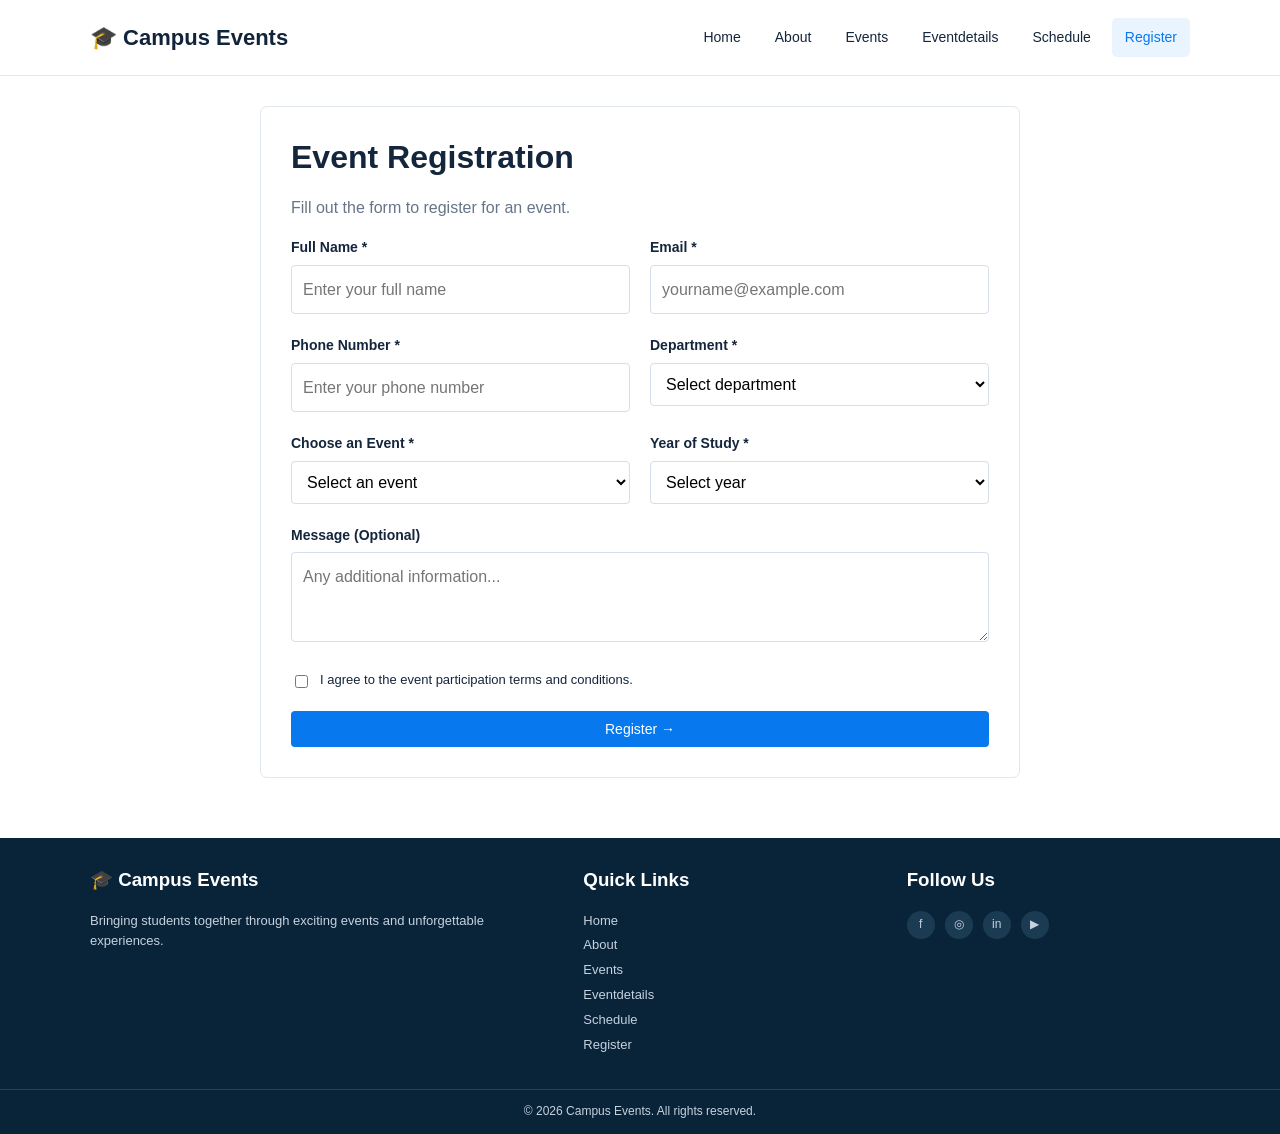
<file: register.html>
<!DOCTYPE html>
<html lang="en">
<head>
  <meta charset="UTF-8">
  <meta name="viewport" content="width=device-width, initial-scale=1.0">
  <title>Register | Campus Events</title>
  <link rel="stylesheet" href="style.css">
</head>

<body>
  <header>
    <div class="container header-content">
      <a href="index.html" class="logo">🎓 Campus Events</a>

      <nav aria-label="Main navigation">
        <a href="index.html">Home</a>
        <a href="about.html">About</a>
        <a href="events.html">Events</a>
        <a href="event-details.html">Eventdetails</a>
        <a href="schedule.html">Schedule</a>
        <a href="register.html" class="active" aria-current="page">
          Register
        </a>
      </nav>
    </div>
  </header>

  <main class="container">
    <section class="form-box">
      <h1 class="page-title">Event Registration</h1>
      <p>Fill out the form to register for an event.</p>

      <form id="registration-form">
        <div class="form-grid">
          <div class="form-group">
            <label for="full-name">Full Name *</label>
            <input
              type="text"
              id="full-name"
              name="fullName"
              placeholder="Enter your full name"
              autocomplete="name"
              required
            >
          </div>

          <div class="form-group">
            <label for="email">Email *</label>
            <input
              type="email"
              id="email"
              name="email"
              placeholder="yourname@example.com"
              autocomplete="email"
              required
            >
          </div>

          <div class="form-group">
            <label for="phone">Phone Number *</label>
            <input
              type="tel"
              id="phone"
              name="phone"
              placeholder="Enter your phone number"
              autocomplete="tel"
              required
            >
          </div>

          <div class="form-group">
            <label for="department">Department *</label>
            <select id="department" name="department" required>
              <option value="">Select department</option>
              <option>Computer Science</option>
              <option>Information Technology</option>
              <option>Electronics and Communication</option>
              <option>Electrical and Electronics</option>
              <option>Mechanical Engineering</option>
              <option>Civil Engineering</option>
              <option>Other</option>
            </select>
          </div>

          <div class="form-group">
            <label for="event-select">Choose an Event *</label>
            <select id="event-select" name="event" required>
              <option value="">Select an event</option>
              <option value="tech">Tech Fest 2026</option>
              <option value="cultural">Cultural Day</option>
              <option value="sports">Inter-College Sports Meet</option>
              <option value="ai">AI Workshop</option>
              <option value="photo">Photography Contest</option>
              <option value="career">Career Guidance Talk</option>
            </select>
          </div>

          <div class="form-group">
            <label for="year">Year of Study *</label>
            <select id="year" name="year" required>
              <option value="">Select year</option>
              <option>1st Year</option>
              <option>2nd Year</option>
              <option>3rd Year</option>
              <option>4th Year</option>
              <option>Postgraduate</option>
            </select>
          </div>

          <div class="form-group full-width">
            <label for="notes">Message (Optional)</label>
            <textarea
              id="notes"
              name="notes"
              placeholder="Any additional information..."
            ></textarea>
          </div>
        </div>

        <label class="checkbox-label">
          <input type="checkbox" name="terms" required>
          <span>
            I agree to the event participation terms and conditions.
          </span>
        </label>

        <button type="submit" class="btn submit-btn">
          Register →
        </button>

        <p
          id="registration-message"
          role="status"
          aria-live="polite"
          hidden
        ></p>
      </form>
    </section>
  </main>

  <footer>
    <div class="container footer-content">
      <div>
        <h3>🎓 Campus Events</h3>
        <p>
          Bringing students together through exciting events
          and unforgettable experiences.
        </p>
      </div>

      <div>
        <h3>Quick Links</h3>
        <a href="index.html">Home</a>
        <a href="about.html">About</a>
        <a href="events.html">Events</a>
        <a href="event-details.html">Eventdetails</a>
        <a href="schedule.html">Schedule</a>
        <a href="register.html">Register</a>
      </div>

      <div>
        <h3>Follow Us</h3>
        <div class="social-icons" aria-label="Social media placeholders">
          <span>f</span>
          <span>◎</span>
          <span>in</span>
          <span>▶</span>
        </div>
      </div>
    </div>

    <div class="copyright">
      © 2026 Campus Events. All rights reserved.
    </div>
  </footer>

  <script>
    const eventSelect = document.getElementById("event-select");

    const selectedEvent =
      new URLSearchParams(window.location.search).get("event");

    const validEvent = Array.from(eventSelect.options).some(
      option => option.value === selectedEvent
    );

    if (validEvent) {
      eventSelect.value = selectedEvent;
    }

    document.getElementById("registration-form")
      .addEventListener("submit", function (event) {
        event.preventDefault();

        if (!this.reportValidity()) {
          return;
        }

        const name = document.getElementById("full-name").value.trim();

        const eventName =
          eventSelect.options[eventSelect.selectedIndex].text;

        const message =
          document.getElementById("registration-message");

        message.textContent =
          "Thank you, " + name + "! Your demo registration for " +
          eventName + " is complete. " +
          "This demonstration has not sent or saved your information.";

        message.hidden = false;
        this.reset();
      });
  </script>
</body>
</html>
</file>
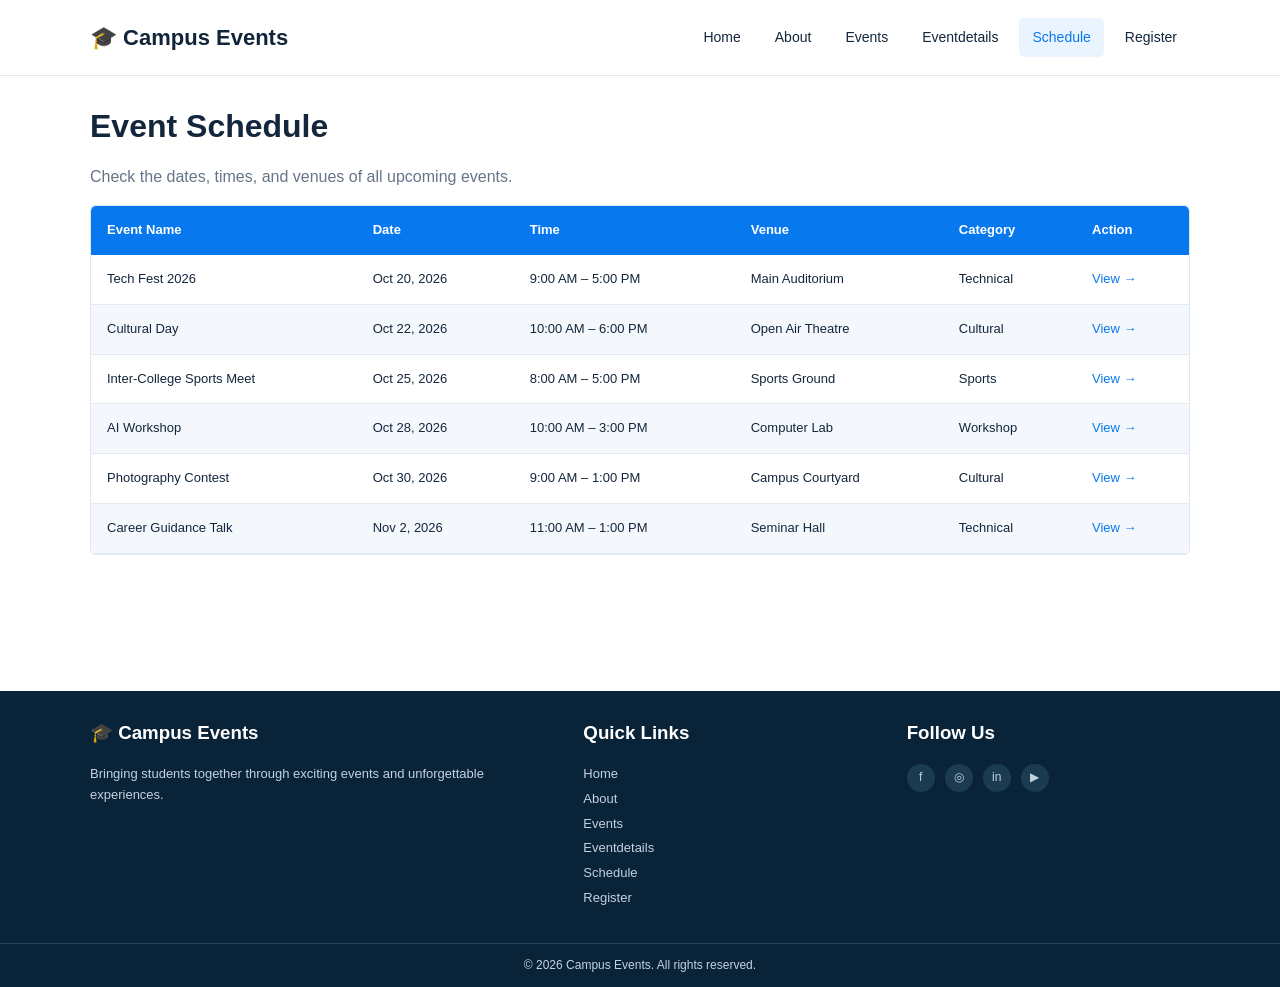
<file: schedule.html>
<!DOCTYPE html>
<html lang="en">
<head>
  <meta charset="UTF-8">
  <meta name="viewport" content="width=device-width, initial-scale=1.0">
  <title>Schedule | Campus Events</title>
  <link rel="stylesheet" href="style.css">
</head>

<body>
  <header>
    <div class="container header-content">
      <a href="index.html" class="logo">🎓 Campus Events</a>

      <nav aria-label="Main navigation">
        <a href="index.html">Home</a>
        <a href="about.html">About</a>
        
        <a href="events.html">Events</a>
        <a href="event-details.html">Eventdetails</a>
        <a href="schedule.html" class="active" aria-current="page">
          Schedule
        </a>
        <a href="register.html">Register</a>
      </nav>
    </div>
  </header>

  <main class="container">
    <h1 class="page-title">Event Schedule</h1>
    <p>Check the dates, times, and venues of all upcoming events.</p>

    <div class="table-wrapper">
      <table>
        <thead>
          <tr>
            <th scope="col">Event Name</th>
            <th scope="col">Date</th>
            <th scope="col">Time</th>
            <th scope="col">Venue</th>
            <th scope="col">Category</th>
            <th scope="col">Action</th>
          </tr>
        </thead>

        <tbody>
          <tr>
            <td>Tech Fest 2026</td>
            <td>Oct 20, 2026</td>
            <td>9:00 AM – 5:00 PM</td>
            <td>Main Auditorium</td>
            <td>Technical</td>
            <td>
              <a href="event-details.html?event=tech">View →</a>
            </td>
          </tr>

          <tr>
            <td>Cultural Day</td>
            <td>Oct 22, 2026</td>
            <td>10:00 AM – 6:00 PM</td>
            <td>Open Air Theatre</td>
            <td>Cultural</td>
            <td>
              <a href="event-details.html?event=cultural">View →</a>
            </td>
          </tr>

          <tr>
            <td>Inter-College Sports Meet</td>
            <td>Oct 25, 2026</td>
            <td>8:00 AM – 5:00 PM</td>
            <td>Sports Ground</td>
            <td>Sports</td>
            <td>
              <a href="event-details.html?event=sports">View →</a>
            </td>
          </tr>

          <tr>
            <td>AI Workshop</td>
            <td>Oct 28, 2026</td>
            <td>10:00 AM – 3:00 PM</td>
            <td>Computer Lab</td>
            <td>Workshop</td>
            <td>
              <a href="event-details.html?event=ai">View →</a>
            </td>
          </tr>

          <tr>
            <td>Photography Contest</td>
            <td>Oct 30, 2026</td>
            <td>9:00 AM – 1:00 PM</td>
            <td>Campus Courtyard</td>
            <td>Cultural</td>
            <td>
              <a href="event-details.html?event=photo">View →</a>
            </td>
          </tr>

          <tr>
            <td>Career Guidance Talk</td>
            <td>Nov 2, 2026</td>
            <td>11:00 AM – 1:00 PM</td>
            <td>Seminar Hall</td>
            <td>Technical</td>
            <td>
              <a href="event-details.html?event=career">View →</a>
            </td>
          </tr>
        </tbody>
      </table>
    </div>
  </main>

  <footer>
    <div class="container footer-content">
      <div>
        <h3>🎓 Campus Events</h3>
        <p>
          Bringing students together through exciting events
          and unforgettable experiences.
        </p>
      </div>

      <div>
        <h3>Quick Links</h3>
        <a href="index.html">Home</a>
        <a href="about.html">About</a>
        <a href="events.html">Events</a>
        <a href="event-details.html">Eventdetails</a>
        <a href="schedule.html">Schedule</a>
        <a href="register.html">Register</a>
      </div>

      <div>
        <h3>Follow Us</h3>
        <div class="social-icons" aria-label="Social media placeholders">
          <span>f</span>
          <span>◎</span>
          <span>in</span>
          <span>▶</span>
        </div>
      </div>
    </div>

    <div class="copyright">
      © 2026 Campus Events. All rights reserved.
    </div>
  </footer>
</body>
</html>
</file>
<file: style.css>
/* General styling */
* {
  box-sizing: border-box;
}

body {
  margin: 0;
  font-family: Arial, sans-serif;
  color: #14263c;
  background: #ffffff;
  line-height: 1.6;
}

.container {
  width: 90%;
  max-width: 1100px;
  margin: auto;
}

a {
  text-decoration: none;
  color: inherit;
}

h1,
h2,
h3 {
  line-height: 1.3;
}

p {
  color: #667587;
}

img {
  max-width: 100%;
}

main {
  min-height: 65vh;
  padding: 30px 0;
}

/* Header */
header {
  background: white;
  border-bottom: 1px solid #e1e8ef;
}

.header-content {
  display: flex;
  justify-content: space-between;
  align-items: center;
  gap: 20px;
  min-height: 75px;
}

.logo {
  font-size: 22px;
  font-weight: bold;
  color: #12243a;
}

nav {
  display: flex;
  flex-wrap: wrap;
  gap: 8px;
}

nav a {
  padding: 8px 13px;
  border-radius: 5px;
  font-size: 14px;
}

nav a:hover,
nav a.active {
  background: #eaf4ff;
  color: #0878ee;
}

/* Buttons */
.btn {
  display: inline-block;
  padding: 10px 20px;
  background: #0878ee;
  border: none;
  border-radius: 4px;
  color: white;
  font-size: 14px;
  text-align: center;
  cursor: pointer;
}

.btn:hover {
  background: #005fc6;
}

/* Home hero */
.hero {
  min-height: 310px;
  display: flex;
  align-items: center;
  padding: 40px;
  border-radius: 7px;

  background:
    linear-gradient(
      90deg,
      rgba(245, 250, 255, 0.97),
      rgba(245, 250, 255, 0.80) 45%,
      rgba(245, 250, 255, 0.08)
    ),
    url("https://images.unsplash.com/photo-1562774053-701939374585?auto=format&fit=crop&w=1400&q=85")
    center / cover;
}

.hero-content {
  max-width: 520px;
}

.hero h1 {
  font-size: 38px;
  margin: 0 0 15px;
}

.hero p {
  margin-bottom: 25px;
}

/* Section headings */
.section {
  margin-top: 35px;
}

.section-heading {
  display: flex;
  justify-content: space-between;
  align-items: center;
  gap: 15px;
}

.section-heading a,
.back-link {
  color: #0878ee;
}

.page-title {
  margin: 0 0 8px;
  font-size: 32px;
}

/* Event cards */
.event-grid {
  display: grid;
  grid-template-columns: repeat(3, 1fr);
  gap: 22px;
}

.event-card {
  border: 1px solid #e0e7ef;
  border-radius: 7px;
  overflow: hidden;
  background: white;
}

.event-card img {
  display: block;
  width: 100%;
  height: 175px;
  object-fit: cover;
}

.event-content {
  padding: 18px;
}

.event-content h3 {
  margin: 10px 0;
}

.event-content p {
  font-size: 13px;
}

.event-meta {
  font-size: 12px;
  color: #667587;
}

.badge {
  display: inline-block;
  padding: 3px 10px;
  border-radius: 20px;
  background: #e7f2ff;
  color: #0878ee;
  font-size: 12px;
}

.badge.cultural {
  background: #ffeaf0;
  color: #ba2858;
}

.badge.sports {
  background: #e3f7ec;
  color: #168452;
}

.badge.workshop {
  background: #fff3db;
  color: #a36c0a;
}

/* Categories */
.category-grid {
  display: grid;
  grid-template-columns: repeat(4, 1fr);
  gap: 16px;
}

.category {
  display: flex;
  align-items: center;
  gap: 14px;
  padding: 22px;
  border-radius: 6px;
  background: #edf6ff;
}

.category:nth-child(2) {
  background: #fff0f4;
}

.category:nth-child(3) {
  background: #edf9f2;
}

.category:nth-child(4) {
  background: #fff7e8;
}

.category-icon {
  font-size: 28px;
}

/* About page */
.about-banner {
  display: grid;
  grid-template-columns: 1fr 1fr;
  align-items: center;
  gap: 30px;
  padding: 30px;
  border-radius: 7px;
  background: #f1f7ff;
}

.about-banner img {
  width: 100%;
  height: 240px;
  object-fit: cover;
  border-radius: 6px;
}

.mission-grid {
  display: grid;
  grid-template-columns: repeat(3, 1fr);
  gap: 20px;
}

.mission-card {
  padding: 25px;
  text-align: center;
  background: #f0f7ff;
  border-radius: 6px;
}

.mission-card:nth-child(3) {
  background: #edf9f2;
}

.mission-icon {
  font-size: 32px;
}

/* Details page */
.details-layout {
  display: grid;
  grid-template-columns: 1.8fr 1fr;
  gap: 28px;
  margin-top: 25px;
}

.details-image {
  width: 100%;
  height: 300px;
  object-fit: cover;
  border-radius: 6px;
}

.info-box {
  align-self: start;
  padding: 25px;
  border-radius: 6px;
  background: #f0f7ff;
  border: 1px solid #dce8f5;
}

.info-box p {
  margin-bottom: 20px;
}

.info-box strong {
  color: #14263c;
}

.info-box .btn {
  width: 100%;
}

/* Schedule */
.table-wrapper {
  overflow-x: auto;
  border: 1px solid #dfe7ef;
  border-radius: 6px;
}

table {
  width: 100%;
  border-collapse: collapse;
  white-space: nowrap;
}

th,
td {
  padding: 14px 16px;
  text-align: left;
  font-size: 13px;
}

th {
  background: #0878ee;
  color: white;
}

td {
  border-bottom: 1px solid #e3eaf2;
}

tbody tr:nth-child(even) {
  background: #f4f8fd;
}

td a {
  color: #0878ee;
}

/* Registration */
.form-box {
  max-width: 760px;
  margin: auto;
  padding: 30px;
  border: 1px solid #dfe7ef;
  border-radius: 7px;
}

.form-grid {
  display: grid;
  grid-template-columns: 1fr 1fr;
  gap: 20px;
}

.form-group label {
  display: block;
  margin-bottom: 6px;
  font-size: 14px;
  font-weight: bold;
}

input,
select,
textarea {
  width: 100%;
  padding: 11px;
  border: 1px solid #d5deea;
  border-radius: 4px;
  font: inherit;
  background: white;
}

input:focus,
select:focus,
textarea:focus {
  outline: 2px solid #d9ecff;
  border-color: #0878ee;
}

.full-width {
  grid-column: 1 / -1;
}

textarea {
  min-height: 90px;
  resize: vertical;
}

.checkbox-label {
  display: flex;
  gap: 9px;
  align-items: flex-start;
  margin: 20px 0;
  font-size: 13px;
}

.checkbox-label input {
  width: auto;
  margin-top: 5px;
}

.submit-btn {
  width: 100%;
}

#registration-message {
  padding: 12px;
  margin-top: 18px;
  background: #e8f8ee;
  color: #176b40;
  border-radius: 4px;
}

/* Footer */
footer {
  margin-top: 30px;
  background: #092338;
  color: #c5d2df;
}

.footer-content {
  display: grid;
  grid-template-columns: 1.6fr 1fr 1fr;
  gap: 40px;
  padding: 30px 0;
}

footer h3 {
  color: white;
  margin-top: 0;
}

footer p {
  color: #c5d2df;
  font-size: 13px;
}

footer a {
  display: block;
  font-size: 13px;
  margin-bottom: 4px;
}

.social-icons {
  display: flex;
  gap: 10px;
}

.social-icons span {
  width: 28px;
  height: 28px;
  display: inline-flex;
  align-items: center;
  justify-content: center;
  border-radius: 50%;
  background: #1b3b52;
  font-size: 12px;
}

.copyright {
  border-top: 1px solid #244256;
  padding: 12px;
  text-align: center;
  font-size: 12px;
}

/* Responsive layout */
@media (max-width: 800px) {
  .header-content {
    flex-direction: column;
    padding: 15px 0;
    gap: 12px;
  }

  nav {
    justify-content: center;
  }

  .event-grid,
  .category-grid {
    grid-template-columns: repeat(2, 1fr);
  }

  .about-banner,
  .details-layout {
    grid-template-columns: 1fr;
  }
}

@media (max-width: 540px) {
  .event-grid,
  .mission-grid,
  .form-grid,
  .footer-content {
    grid-template-columns: 1fr;
  }

  .hero {
    padding: 28px 20px;
  }

  .hero h1 {
    font-size: 30px;
  }

  .category {
    padding: 15px 10px;
    gap: 8px;
    font-size: 13px;
  }

  .full-width {
    grid-column: auto;
  }

  .form-box,
  .about-banner {
    padding: 20px;
  }

  nav a {
    padding: 6px 9px;
    font-size: 12px;
  }
}
</file>
